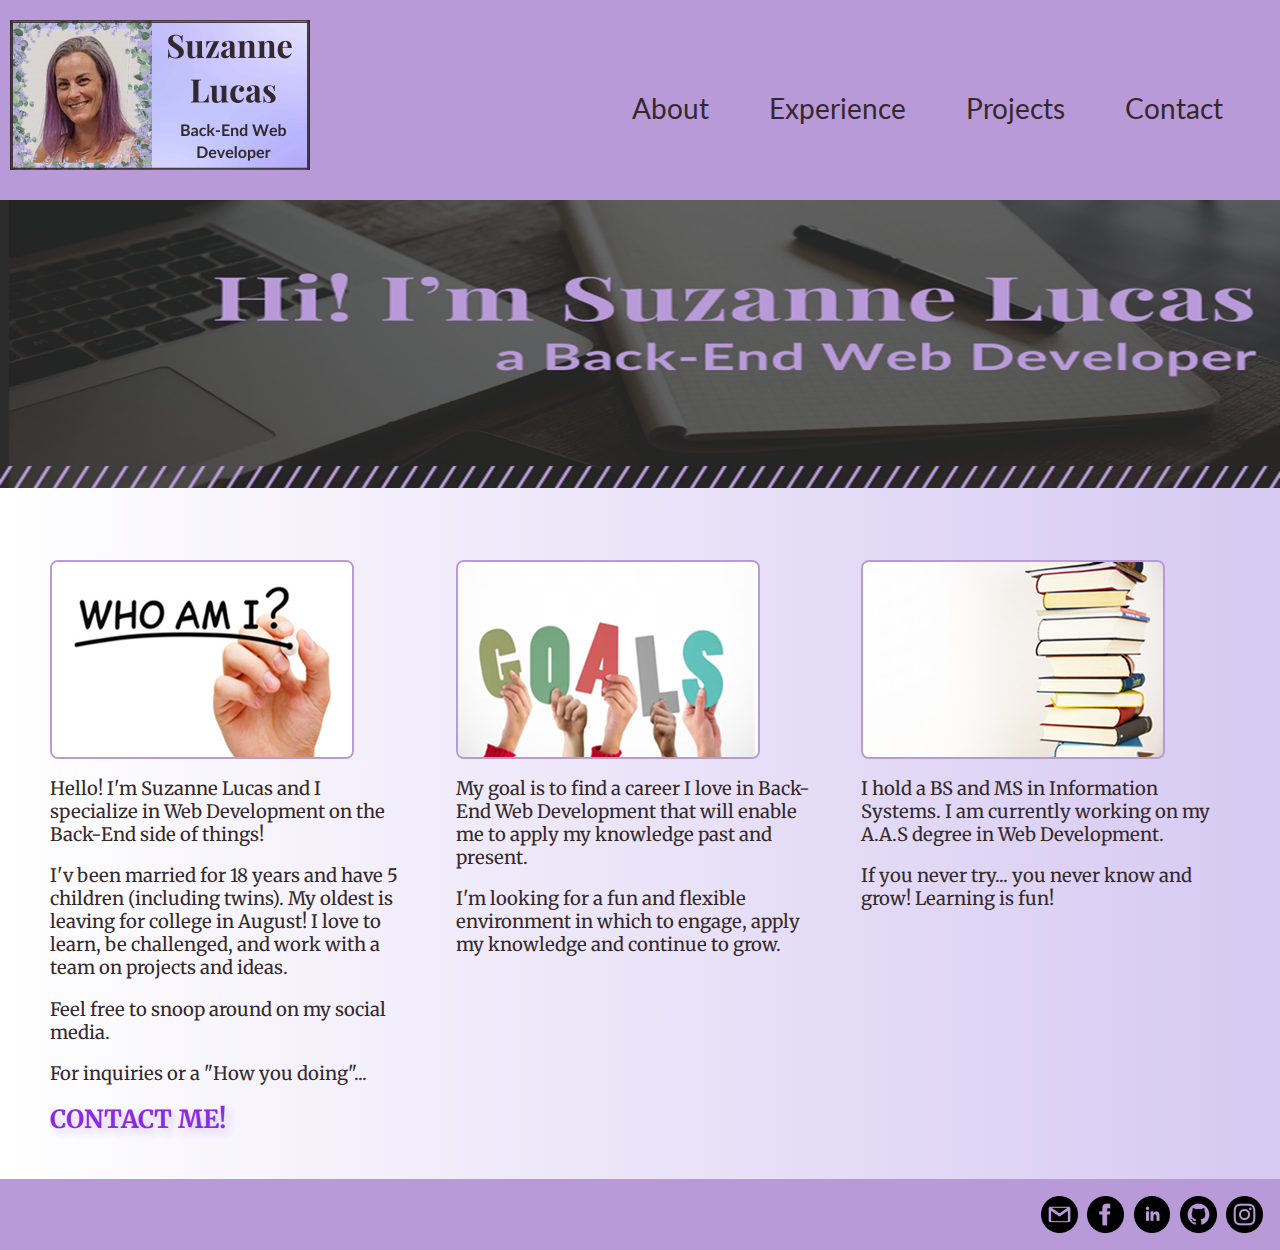
<file: index.html>
<!DOCTYPE html>
<!-- 
Student Name: Suzanne Lucas
File Name: index.html
Date: 4/25/2024
-->

<html lang="en">
<head>
    <link rel="stylesheet" href="css/styles.css">
    <title>Website Portfolio: About</title>
    <meta charset="utf-8">
    <meta name="viewport" content="width=device-width, initial-scale=1">
    <link rel="preconnect" href="https://fonts.googleapis.com">
    <link rel="preconnect" href="https://fonts.gstatic.com" crossorigin>
    <link href="https://fonts.googleapis.com/css2?family=Lato:ital,wght@0,100;0,300;0,400;0,700;0,900;1,100;1,300;1,400;1,700;1,900&family=Roboto:ital,wght@0,100;0,300;0,400;0,500;0,700;0,900;1,100;1,300;1,400;1,500;1,700;1,900&display=swap" rel="stylesheet">
    <link href="https://fonts.googleapis.com/css2?family=Lato:ital,wght@0,100;0,300;0,400;0,700;0,900;1,100;1,300;1,400;1,700;1,900&family=Merriweather:ital,wght@0,300;0,400;0,700;0,900;1,300;1,400;1,700;1,900&family=Playfair+Display:ital,wght@0,400..900;1,400..900&family=Roboto:ital,wght@0,100;0,300;0,400;0,500;0,700;0,900;1,100;1,300;1,400;1,500;1,700;1,900&display=swap" rel="stylesheet">
    <link rel="shortcut icon" href="images/favicon.ico">
    <link rel="icon" type="image/png" sizes="32x32" href="images/favicon-32.png">
    <link rel="apple-touch-icon" sizes="180x180" href="images/apple-touch-icon.png">
    <link rel="shortcut icon" sizes="192x192" href="images/android-chrome-192.png">
</head>

<body>

    <div id="container">

        <!-- Mobile Nav -->
        <nav class="mobile-nav">
            <div id="menu-links">
                <a href="index.html">About</a>
                <a href="experience.html">Experience</a>
                <a href="projects.html">Projects</a>
                <a href="contact.html">Contact</a>
            </div>
            <a class="menu-icon" onclick="hamburger()">
                <div>&#9776;</div>
            </a>
        </nav>

        <!-- Use the header area for the website name or logo -->
        <header id="ffc-logo">
            <a href="index.html"><img src="images/logo.png" alt="Suzanne Lucas Logo"></a>
        </header>

        <!-- Tablet, Desktop Nav -->
        <nav class="tablet-desktop">
            <ul>
                <li><a href="index.html">About</a></li>
                <li><a href="experience.html">Experience</a></li>
                <li><a href="projects.html">Projects</a></li>
                <li><a href="contact.html">Contact</a></li>
            </ul>
        </nav>

        <!-- Hero Image -->
        <div class="tablet-desktop">
            <img src="images/suzanne-lucas.png" alt="computer with logo name">
        </div>

        <!-- Use the main area to add the main content of the webpage -->
        <main id="gradient">
            <br>
            <br>
            <div id="about">
                <img src="images/who-am-i.png" alt="hand holding pen and writing Who am I?" class="round">
                <p>Hello! I'm Suzanne Lucas and I specialize in Web Development on the Back-End side of things!</p>
                <p>I'v been married for 18 years and have 5 children (including twins). My oldest is leaving for college in August!
                I love to learn, be challenged, and work with a team on projects and ideas.</p>
                <p>Feel free to snoop around on my social media.</p>
                <p>For inquiries or a "How you doing"...</p>
                <p><a href="contact.html" style="text-decoration: none;"><span class="action">CONTACT ME!</span></a></p>
            </div>

            <div id="goals">
                <img src="images/goals.png" alt="hands holding letters that spell Goals" class="round">
                <p>My goal is to find a career I love in Back-End Web Development that will enable me to apply my knowledge past and present.</p>
                <p>I'm looking for a fun and flexible environment in which to engage, apply my knowledge and continue to grow.</p>
            </div>

            <div id="education">
                <img src="images/education.png" alt="stack of books with a graduation cap on top" class="round">
                <p>I hold a BS and MS in Information Systems. I am currently working on my A.A.S degree in Web Development.</p>
                <p>If you never try... you never know and grow! Learning is fun!</p>
            </div>

        </main>

        <!-- Use the footer area to add webpage footer content, social media links, email -->
        <div class="social">
            <a href=https://www.instagram.com/lucastotes target="_blank"><img src="images/instagram-logo.png" alt="black and white instagram logo"></a>
            <a href=https://www.github.com/TlucasX5 target="_blank"><img src="images/github-logo.png" alt="black and white github logo"></a>
            <a href=https://www.linkedin.com/in/suzannelucas target="_blank"><img src="images/linkedin-logo.png" alt="black and white linkedin logo"></a>
            <a href=https://www.facebook.com/suzanne.terpstra.lucas target="_blank"><img src="images/facebook-logo.png" alt="black and white facebook logo"></a>
            <a href="mailto:suzlucas4716@gmail.com"><img src="images/gmail-logo.png" alt="black and white gmail logo"></a>
        </div>


    </div>

    <script src="scripts/script.js"></script>

</body>

</html>
</file>
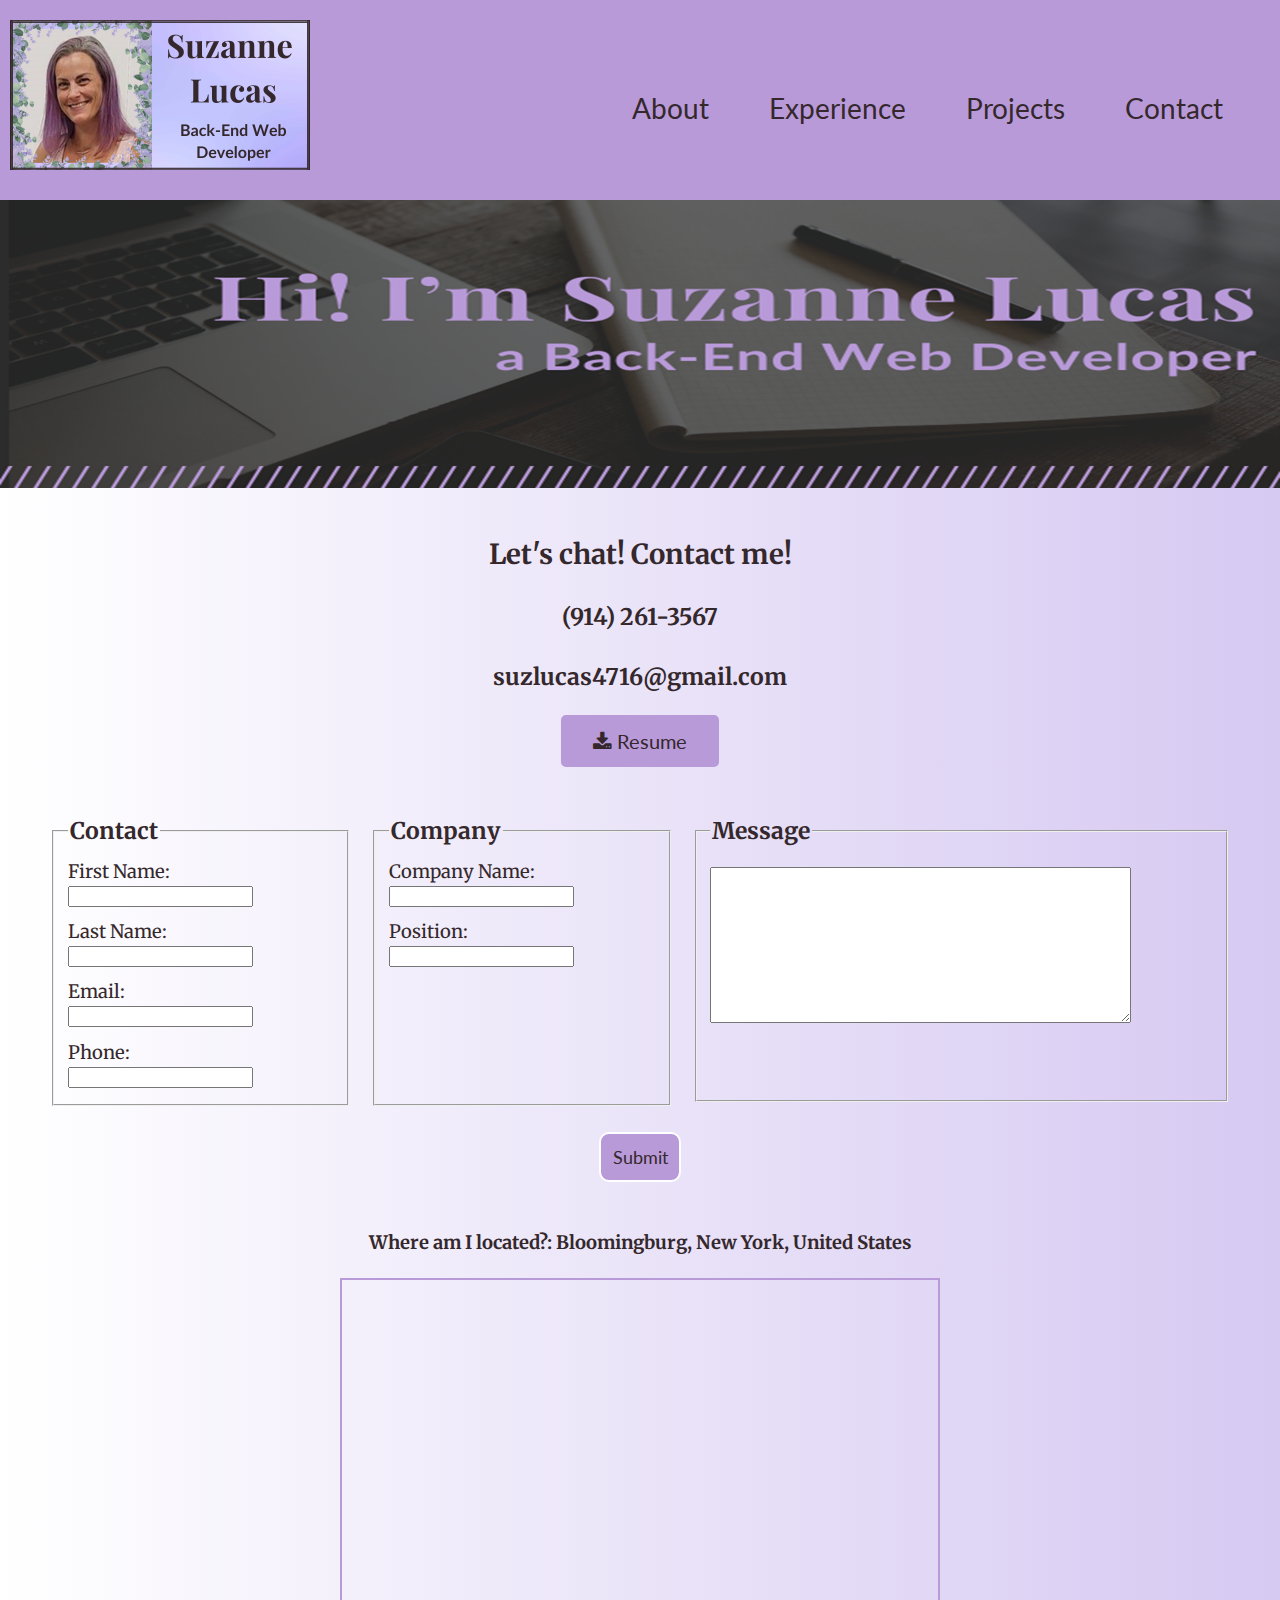
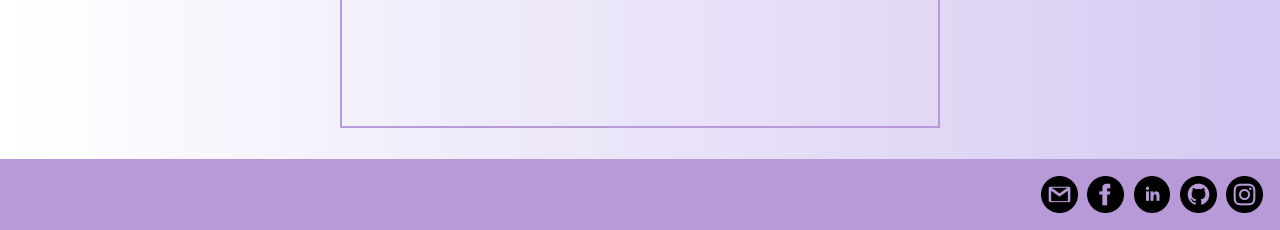
<file: contact.html>
<!DOCTYPE html>
<!-- 
Student Name: Suzanne Lucas
File Name: contact.html
Date: 4/25/2024
-->

<html lang="en">
<head>
    <link rel="stylesheet" href="css/styles.css">
    <link rel="stylesheet" href="https://cdnjs.cloudflare.com/ajax/libs/font-awesome/4.7.0/css/font-awesome.min.css">
    <title>Website Portfolio: Contact</title>
    <meta charset="utf-8">
    <meta name="viewport" content="width=device-width, initial-scale=1">
    <link rel="preconnect" href="https://fonts.googleapis.com">
    <link rel="preconnect" href="https://fonts.gstatic.com" crossorigin>
    <link href="https://fonts.googleapis.com/css2?family=Lato:ital,wght@0,100;0,300;0,400;0,700;0,900;1,100;1,300;1,400;1,700;1,900&family=Roboto:ital,wght@0,100;0,300;0,400;0,500;0,700;0,900;1,100;1,300;1,400;1,500;1,700;1,900&display=swap" rel="stylesheet">
    <link href="https://fonts.googleapis.com/css2?family=Lato:ital,wght@0,100;0,300;0,400;0,700;0,900;1,100;1,300;1,400;1,700;1,900&family=Merriweather:ital,wght@0,300;0,400;0,700;0,900;1,300;1,400;1,700;1,900&family=Playfair+Display:ital,wght@0,400..900;1,400..900&family=Roboto:ital,wght@0,100;0,300;0,400;0,500;0,700;0,900;1,100;1,300;1,400;1,500;1,700;1,900&display=swap" rel="stylesheet">
    <link rel="shortcut icon" href="images/favicon.ico">
    <link rel="icon" type="image/png" sizes="32x32" href="images/favicon-32.png">
    <link rel="apple-touch-icon" sizes="180x180" href="images/apple-touch-icon.png">
    <link rel="shortcut icon" sizes="192x192" href="images/android-chrome-192.png">
</head>

<body>

    <div id="container">

        <!-- Mobile Nav -->
        <nav class="mobile-nav">
            <div id="menu-links">
                <a href="index.html">About</a>
                <a href="experience.html">Experience</a>
                <a href="projects.html">Projects</a>
                <a href="contact.html">Contact</a>
            </div>
            <a class="menu-icon" onclick="hamburger()">
                <div>&#9776;</div>
            </a>
        </nav>    

        <!-- Use the header area for the website name or logo -->
        <header id="ffc-logo">
            <a href="index.html"><img src="images/logo.png" alt="Suzanne Lucas Logo"></a>
        </header>

        <!-- Tablet, Desktop Nav -->
        <nav class="tablet-desktop">
            <ul>
                <li><a href="index.html">About</a></li>
                <li><a href="experience.html">Experience</a></li>
                <li><a href="projects.html">Projects</a></li>
                <li><a href="contact.html">Contact</a></li>
            </ul>
        </nav>

        <!-- Hero Image -->
        <div class="tablet-desktop">
            <img src="images/suzanne-lucas.png" alt="computer with logo name">
        </div>

        <!-- Use the main area to add the main content of the webpage -->
        <main id="gradient">

            <div id="contact">
                <h2>Let's chat! Contact me!</h2>
                <h4 class="mobile tel-link"><a href="tel:9142613567">(914) 261-3567</a></h4>
                <h4 class="tablet-desktop tel-num">(914) 261-3567</h4>
                <h4><a href="mailto:suzlucas4716@gmail.com" class="contact-email-link">suzlucas4716@gmail.com</a></h4>
                <button class="btn"><i class="fa fa-download"></i> Resume</button>
            </div>
    
            <div id="form">
                <form class="form-grid" action="mailto:suzlucas4716@gmail.com" method="POST"> <!-- Start of form -->
                    <fieldset>
                        <legend>Contact</legend>

                        <label for="fname">First Name:</label>
                        <input type="text" id="fname" name="fname" required>

                        <label for="lname">Last Name:</label>
                        <input type="text" id="lname" name="lname" required>

                        <label for="email">Email:</label>
                        <input type="email" id="email" name="email" required>

                        <label for="phone">Phone:</label>
                        <input type="tel" id="phone" name="phone">
                    </fieldset>

                    <fieldset>
                        <legend>Company</legend>

                        <label for="cpname">Company Name:</label>
                        <input type="text" id="cpname" name="cpname">

                        <label for="position">Position:</label>
                        <input type="text" id="position" name="position">

                    </fieldset>
                    
                    <fieldset>
                        <legend>Message</legend>

                        <label for="message"></label>
                        <textarea id="message" name="message" rows="10" cols="50"></textarea>

                    </fieldset>

                    <input type="submit" id="submit" value="Submit" class="btn">

                </form>
            </div>
            <div id="location">
            <h4>Where am I located?: Bloomingburg, New York, United States</h4>
            <iframe src="https://www.google.com/maps/embed?pb=!1m18!1m12!1m3!1d67556.14312087641!2d-74.50730101764903!3d41.556518544490004!2m3!1f0!2f0!3f0!3m2!1i1024!2i768!4f13.1!3m3!1m2!1s0x89dccdcfd8e40275%3A0x404a4e620ea54dfa!2sBloomingburg%2C%20NY%2012721!5e0!3m2!1sen!2sus!4v1714082792299!5m2!1sen!2sus"
            width="600" height="450" class="map" allowfullscreen="" loading="lazy" referrerpolicy="no-referrer-when-downgrade"></iframe>
        </div>

        </main>

        <!-- Use the footer area to add webpage footer content, social media links, email -->
        <div class="social">
            <a href=https://www.instagram.com/lucastotes target="_blank"><img src="images/instagram-logo.png" alt="black and white instagram logo"></a>
            <a href=https://www.github.com/TlucasX5 target="_blank"><img src="images/github-logo.png" alt="black and white github logo"></a>
            <a href=https://www.linkedin.com/in/suzannelucas target="_blank"><img src="images/linkedin-logo.png" alt="black and white linkedin logo"></a>
            <a href=https://www.facebook.com/suzanne.terpstra.lucas target="_blank"><img src="images/facebook-logo.png" alt="black and white facebook logo"></a>
            <a href="mailto:suzlucas4716@gmail.com"><img src="images/gmail-logo.png" alt="black and white gmail logo"></a>
        </div>

    </div>

    <script src="scripts/script.js"></script>

</body>

</html>
</file>
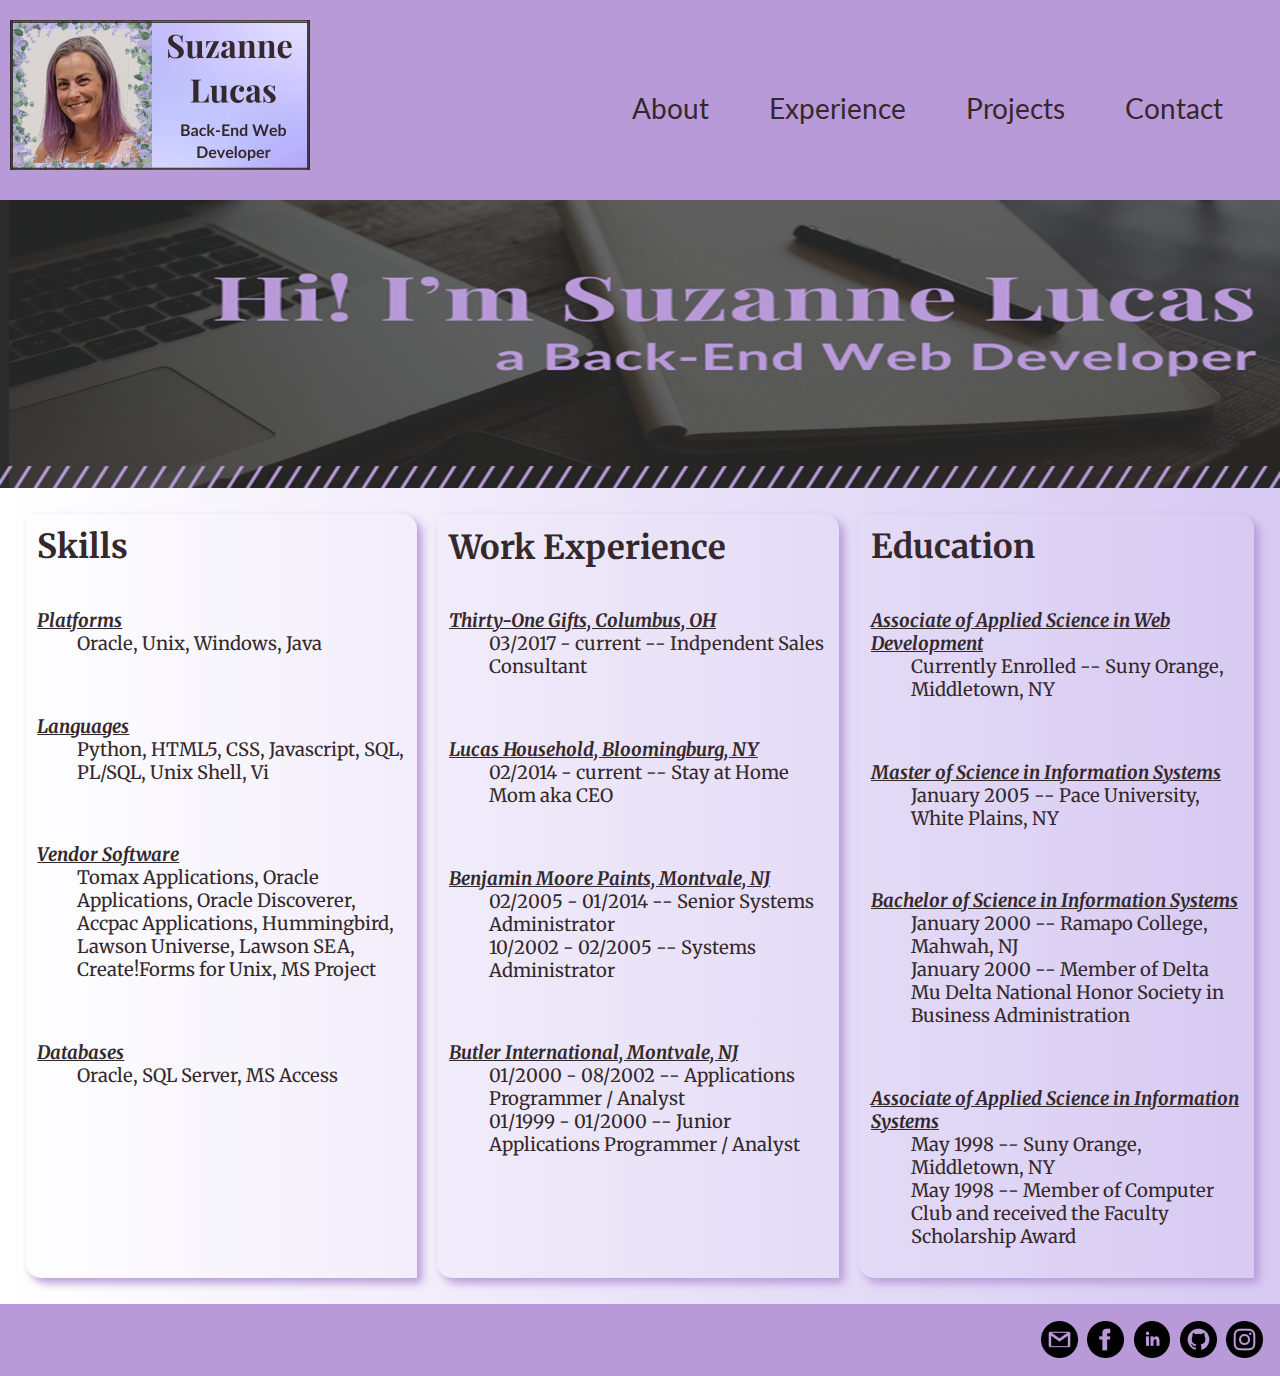
<file: experience.html>
<!DOCTYPE html>
<!-- 
Student Name: Suzanne Lucas
File Name: experience.html
Date: 4/25/2024
-->

<html lang="en">
<head>
    <link rel="stylesheet" href="css/styles.css">
    <title>Website Portfolio: Experience</title>
    <meta charset="utf-8">
    <meta name="viewport" content="width=device-width, initial-scale=1">
    <link rel="preconnect" href="https://fonts.googleapis.com">
    <link rel="preconnect" href="https://fonts.gstatic.com" crossorigin>
    <link href="https://fonts.googleapis.com/css2?family=Lato:ital,wght@0,100;0,300;0,400;0,700;0,900;1,100;1,300;1,400;1,700;1,900&family=Roboto:ital,wght@0,100;0,300;0,400;0,500;0,700;0,900;1,100;1,300;1,400;1,500;1,700;1,900&display=swap" rel="stylesheet">
    <link href="https://fonts.googleapis.com/css2?family=Lato:ital,wght@0,100;0,300;0,400;0,700;0,900;1,100;1,300;1,400;1,700;1,900&family=Merriweather:ital,wght@0,300;0,400;0,700;0,900;1,300;1,400;1,700;1,900&family=Playfair+Display:ital,wght@0,400..900;1,400..900&family=Roboto:ital,wght@0,100;0,300;0,400;0,500;0,700;0,900;1,100;1,300;1,400;1,500;1,700;1,900&display=swap" rel="stylesheet">
    <link rel="shortcut icon" href="images/favicon.ico">
    <link rel="icon" type="image/png" sizes="32x32" href="images/favicon-32.png">
    <link rel="apple-touch-icon" sizes="180x180" href="images/apple-touch-icon.png">
    <link rel="shortcut icon" sizes="192x192" href="images/android-chrome-192.png">
</head>

<body>

    <div id="container">

        <!-- Mobile Nav -->
        <nav class="mobile-nav">
            <div id="menu-links">
                <a href="index.html">About</a>
                <a href="experience.html">Experience</a>
                <a href="projects.html">Projects</a>
                <a href="contact.html">Contact</a>
            </div>
            <a class="menu-icon" onclick="hamburger()">
                <div>&#9776;</div>
            </a>
        </nav>        
           
        <!-- Use the header area for the website name or logo -->
        <header>
            <a href="index.html"><img src="images/logo.png" alt="Suzanne Lucas Logo"></a>
        </header>

        <!-- Tablet, Desktop Nav -->
        <nav class="tablet-desktop">
            <ul>
                <li><a href="index.html">About</a></li>
                <li><a href="experience.html">Experience</a></li>
                <li><a href="projects.html">Projects</a></li>
                <li><a href="contact.html">Contact</a></li>
            </ul>
        </nav>

        <!-- Hero Image -->
        <div class="tablet-desktop">
            <img src="images/suzanne-lucas.png" alt="computer with logo name">
        </div>
        

        <!-- Use the main area to add the main content of the webpage -->
        <main class="grid" id="gradient">
            <div id="skills">

                <h1>Skills</h1>
                <br>
                <dl>
                    <dt>Platforms</dt>
                    <dd>Oracle, Unix, Windows, Java</dd>
                </dl>
                <br>
                <dl>
                    <dt>Languages</dt>
                    <dd>Python, HTML5, CSS, Javascript, SQL, PL/SQL, Unix Shell, Vi</dd>
                </dl>
                <br>
                <dl>
                    <dt>Vendor Software</dt>
                    <dd>Tomax Applications, Oracle Applications, Oracle Discoverer, Accpac Applications, 
                        Hummingbird, Lawson Universe, Lawson SEA, Create!Forms for Unix, MS Project</dd>
                </dl>
                <br>
                <dl>
                    <dt>Databases</dt>
                    <dd>Oracle, SQL Server, MS Access</dd>
                </dl>
            
            </div>
            
            <div id="work">
                <h1>Work Experience</h1>
                <br>
                <dl>
                    <dt>Thirty-One Gifts, Columbus, OH</dt>
                        <dd>03/2017 - current -- Indpendent Sales Consultant</dd>
                </dl>
                <br>
                <dl>
                    <dt>Lucas Household, Bloomingburg, NY</dt>
                        <dd>02/2014 - current -- Stay at Home Mom aka CEO</dd>
                </dl>  
                <br>
                <dl>
                    <dt>Benjamin Moore Paints, Montvale, NJ</dt>
                        <dd>02/2005 - 01/2014 -- Senior Systems Administrator</dd>
                        <dd>10/2002 - 02/2005 -- Systems Administrator</dd>
                </dl>
                <br>
                <dl>
                    <dt>Butler International, Montvale, NJ</dt>
                        <dd>01/2000 - 08/2002 -- Applications Programmer / Analyst</dd>
                        <dd>01/1999 - 01/2000 -- Junior Applications Programmer / Analyst</dd>
                </dl>
                
            </div>

            <div id="degree">
                <h1>Education</h1>
                <br>
                <dl>
                    <dt>Associate of Applied Science in Web Development</dt>
                        <dd>Currently Enrolled -- Suny Orange, Middletown, NY</dd>
                </dl>
                <br>
                <dl>
                    <dt>Master of Science in Information Systems </dt>
                    <dd>January 2005 -- Pace University, White Plains, NY</dd>
                </dl>
                <br>
                <dl>
                    <dt>Bachelor of Science in Information Systems</dt>
                        <dd>January 2000 -- Ramapo College, Mahwah, NJ</dd>
                        <dd>January 2000 -- Member of Delta Mu Delta National Honor Society in Business Administration</dd>
                </dl>
                <br>
                <dl>
                    <dt>Associate of Applied Science in Information Systems</dt>
                        <dd>May 1998 -- Suny Orange, Middletown, NY</dd>
                        <dd>May 1998 -- Member of Computer Club and received the Faculty Scholarship Award</dd>
                </dl>
                
            </div>
        </main>

        <!-- Use the footer area to add webpage footer content, social media links, email -->
        <div class="social">
            <a href=https://www.instagram.com/lucastotes target="_blank"><img src="images/instagram-logo.png" alt="black and white instagram logo"></a>
            <a href=https://www.github.com/TlucasX5 target="_blank"><img src="images/github-logo.png" alt="black and white github logo"></a>
            <a href=https://www.linkedin.com/in/suzannelucas target="_blank"><img src="images/linkedin-logo.png" alt="black and white linkedin logo"></a>
            <a href=https://www.facebook.com/suzanne.terpstra.lucas target="_blank"><img src="images/facebook-logo.png" alt="black and white facebook logo"></a>
            <a href="mailto:suzlucas4716@gmail.com"><img src="images/gmail-logo.png" alt="black and white gmail logo"></a>
        </div>


    </div>

    <script src="scripts/script.js"></script>

</body>

</html>
</file>
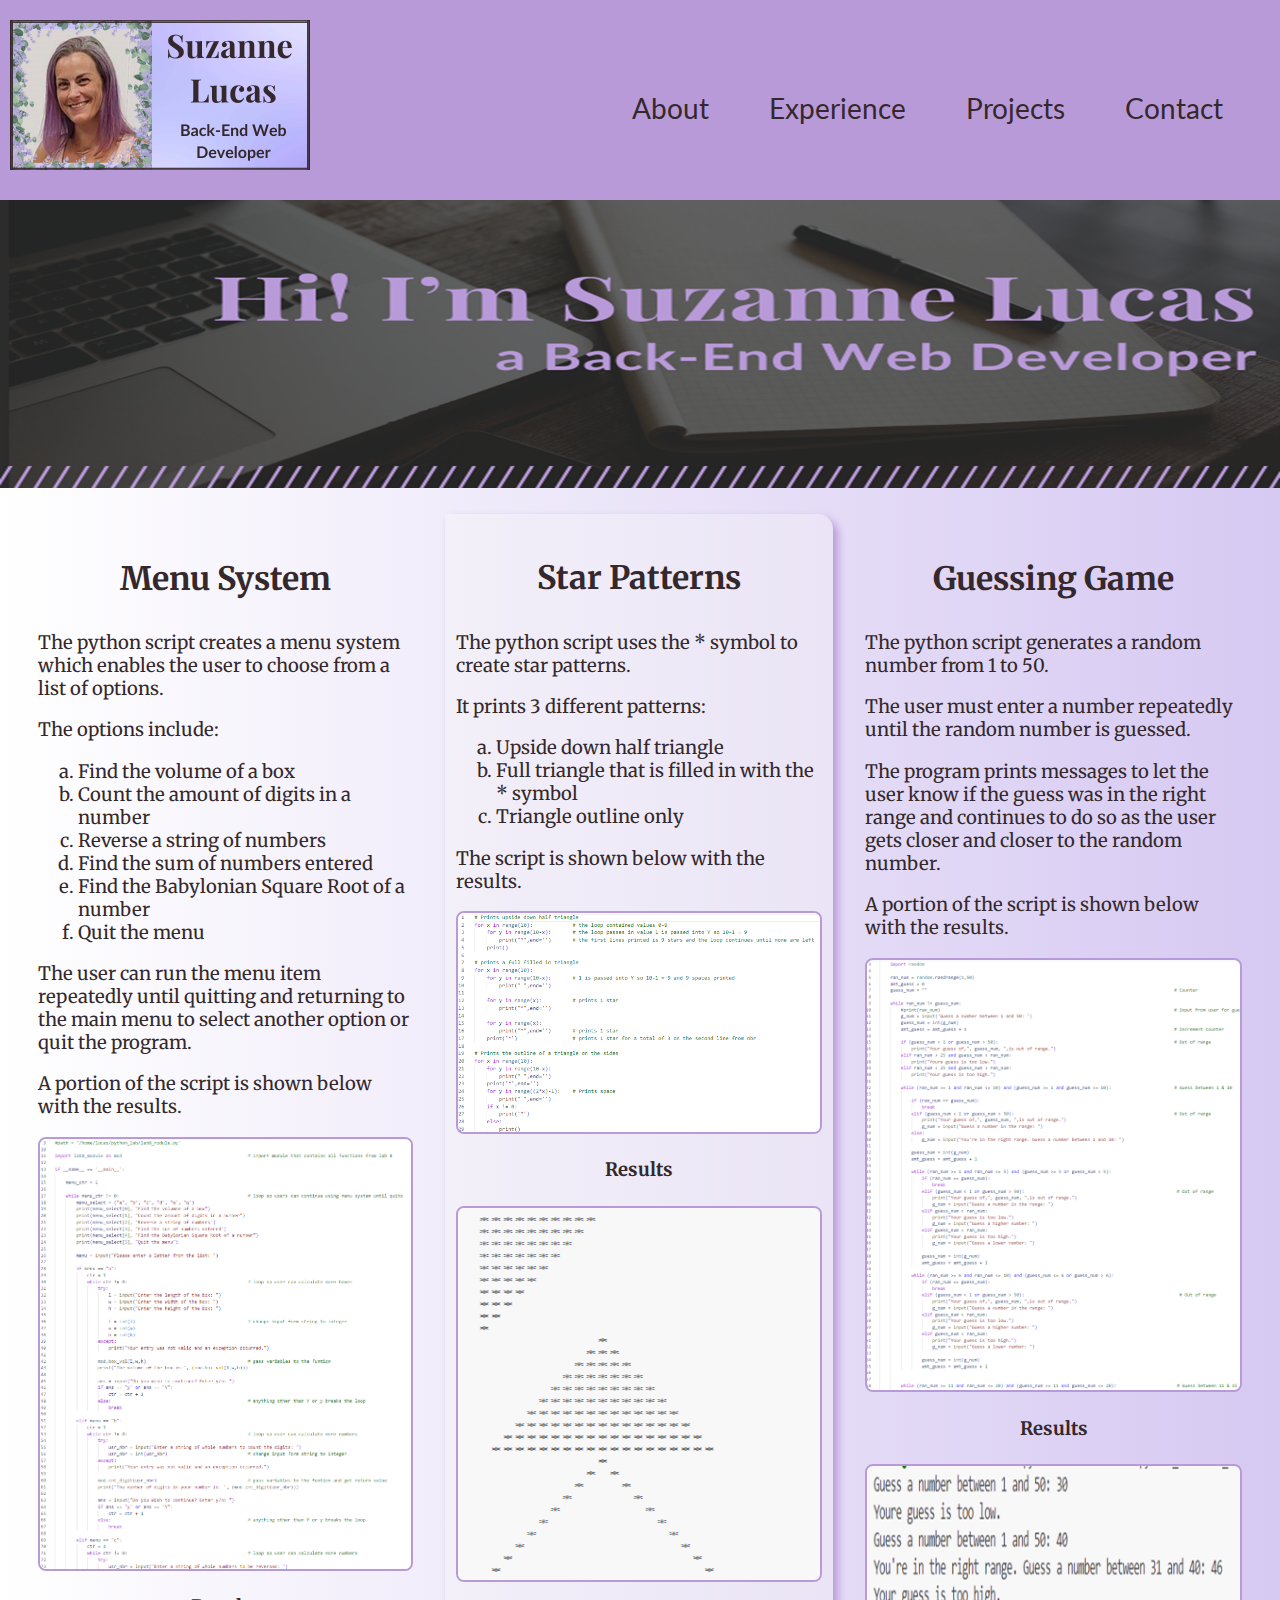
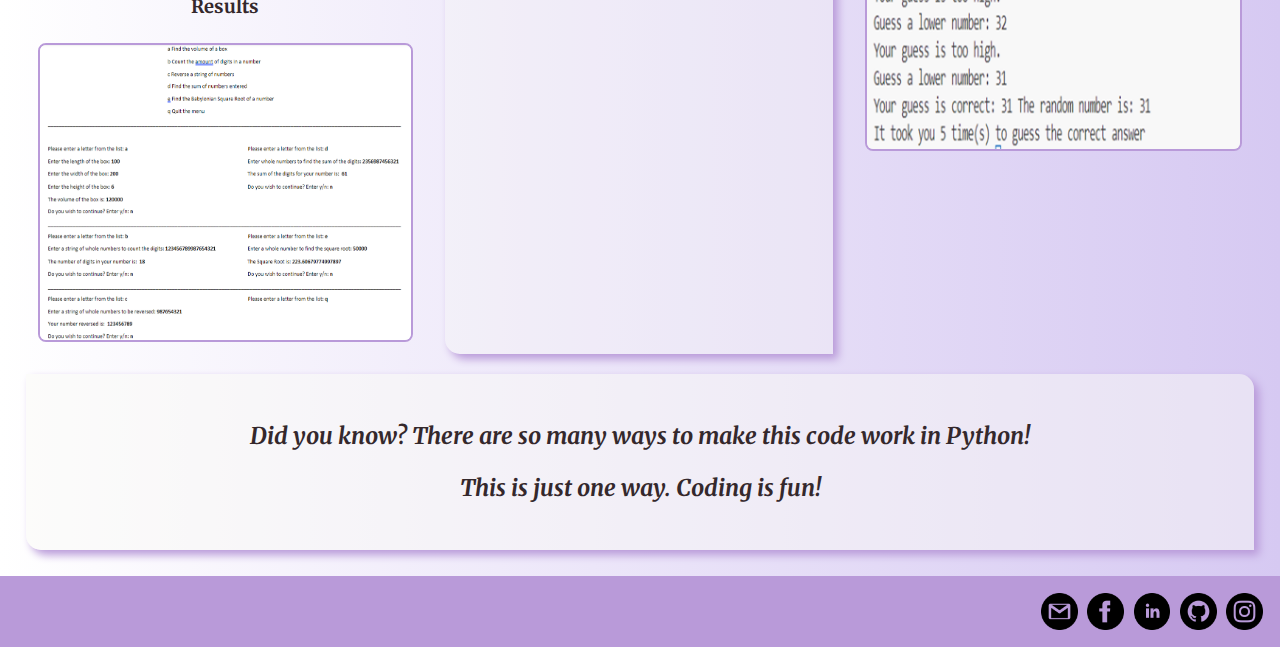
<file: projects.html>
<!DOCTYPE html>
<!-- 
Student Name: Suzanne Lucas
File Name: projects.html
Date: 4/25/2024
-->

<html lang="en">
<head>
    <link rel="stylesheet" href="css/styles.css">
    <title>Website Portfolio: Projects</title>
    <meta charset="utf-8">
    <meta name="viewport" content="width=device-width, initial-scale=1">
    <link rel="preconnect" href="https://fonts.googleapis.com">
    <link rel="preconnect" href="https://fonts.gstatic.com" crossorigin>
    <link href="https://fonts.googleapis.com/css2?family=Lato:ital,wght@0,100;0,300;0,400;0,700;0,900;1,100;1,300;1,400;1,700;1,900&family=Roboto:ital,wght@0,100;0,300;0,400;0,500;0,700;0,900;1,100;1,300;1,400;1,500;1,700;1,900&display=swap" rel="stylesheet">
    <link href="https://fonts.googleapis.com/css2?family=Lato:ital,wght@0,100;0,300;0,400;0,700;0,900;1,100;1,300;1,400;1,700;1,900&family=Merriweather:ital,wght@0,300;0,400;0,700;0,900;1,300;1,400;1,700;1,900&family=Playfair+Display:ital,wght@0,400..900;1,400..900&family=Roboto:ital,wght@0,100;0,300;0,400;0,500;0,700;0,900;1,100;1,300;1,400;1,500;1,700;1,900&display=swap" rel="stylesheet">
    <link rel="shortcut icon" href="images/favicon.ico">
    <link rel="icon" type="image/png" sizes="32x32" href="images/favicon-32.png">
    <link rel="apple-touch-icon" sizes="180x180" href="images/apple-touch-icon.png">
    <link rel="shortcut icon" sizes="192x192" href="images/android-chrome-192.png">
</head>

<body>

    <div id="container">

        <!-- Mobile Nav -->
        <nav class="mobile-nav">
            <div id="menu-links">
                <a href="index.html">About</a>
                <a href="experience.html">Experience</a>
                <a href="projects.html">Projects</a>
                <a href="contact.html">Contact</a>
            </div>
            <a class="menu-icon" onclick="hamburger()">
                <div>&#9776;</div>
            </a>
        </nav>

        <!-- Use the header area for the website name or logo -->
        <header id="ffc-logo">
            <a href="index.html"><img src="images/logo.png" alt="Suzanne Lucas Logo"></a>
        </header>

        <!-- Tablet, Desktop Nav -->
        <nav class="tablet-desktop">
            <ul>
                <li><a href="index.html">About</a></li>
                <li><a href="experience.html">Experience</a></li>
                <li><a href="projects.html">Projects</a></li>
                <li><a href="contact.html">Contact</a></li>
            </ul>
        </nav>

        <!-- Hero Image -->
        <div class="tablet-desktop">
            <img src="images/suzanne-lucas.png" alt="computer with logo name">
        </div>
        

        <!-- Use the main area to add the main content of the webpage -->
        <main class="grid" id="gradient">
                
                <article>
                    <h3>Menu System</h3>
                    <p>The python script creates a menu system which enables the user to choose from a list of options.</p>
                    <p>The options include:</p>
                    <ol type="a">
                        <li>Find the volume of a box</li>
                        <li>Count the amount of digits in a number</li>
                        <li>Reverse a string of numbers</li>
                        <li>Find the sum of numbers entered</li>
                        <li>Find the Babylonian Square Root of a number</li>
                        <li>Quit the menu</li>
                    </ol>
                    <p>The user can run the menu item repeatedly until quitting and returning to the main menu to select another option or quit the program.</p>
                    <p>A portion of the script is shown below with the results.</p>
                    <img src="images/menu-system-code.png" alt="code showing menu system" class="round">
                    <h4>Results</h4>
                    <img src="images/menu-system-result.png" alt="results showing menu selections" class="round">

                </article>

                <article>
                    <h3>Star Patterns</h3>
                    <p>The python script uses the * symbol to create star patterns.</p>
                    <p>It prints 3 different patterns:</p>
                    <ol type="a">
                        <li>Upside down half triangle</li>
                        <li>Full triangle that is filled in with the * symbol</li>
                        <li>Triangle outline only</li>
                    </ol>
                    <p>The script is shown below with the results.</p>
                    <img src="images/star-patterns-code.png" alt="python code showing ways to create patterns using the *" class="round">
                    <h4>Results</h4>
                    <img src="images/star-pattern-result.png" alt="results showing star patterns in triangles" class="round">
                </article>

                <article>
                    <h3>Guessing Game</h3>
                    <p>The python script generates a random number from 1 to 50.</p>
                    <p>The user must enter a number repeatedly until the random number is guessed.</p>
                    <p>The program prints messages to let the user know if the guess was in the right range and continues to do so as the user 
                    gets closer and closer to the random number.</p>
                    <p>A portion of the script is shown below with the results.</p>
                    <img src="images/guessing-game-code.png" alt="python code showing guessing game" class="round">
                    <h4>Results</h4>
                    <img src="images/guessing-game-result.png" alt="results showing guessing game number and guesses" class="round">
                </article>

                <aside class="tablet-desktop grid-item">
                    <p>Did you know? There are so many ways to make this code work in Python!</p>
                    <p>This is just one way. Coding is fun!</p>
                </aside>

        </main>

        <!-- Use the footer area to add webpage footer content, social media links, email -->
        <div class="social">
            <a href=https://www.instagram.com/lucastotes target="_blank"><img src="images/instagram-logo.png" alt="black and white instagram logo"></a>
            <a href=https://www.github.com/TlucasX5 target="_blank"><img src="images/github-logo.png" alt="black and white github logo"></a>
            <a href=https://www.linkedin.com/in/suzannelucas target="_blank"><img src="images/linkedin-logo.png" alt="black and white linkedin logo"></a>
            <a href=https://www.facebook.com/suzanne.terpstra.lucas target="_blank"><img src="images/facebook-logo.png" alt="black and white facebook logo"></a>
            <a href="mailto:suzlucas4716@gmail.com"><img src="images/gmail-logo.png" alt="black and white gmail logo"></a>
        </div>


    </div>

    <script src="scripts/script.js"></script>

</body>

</html>
</file>
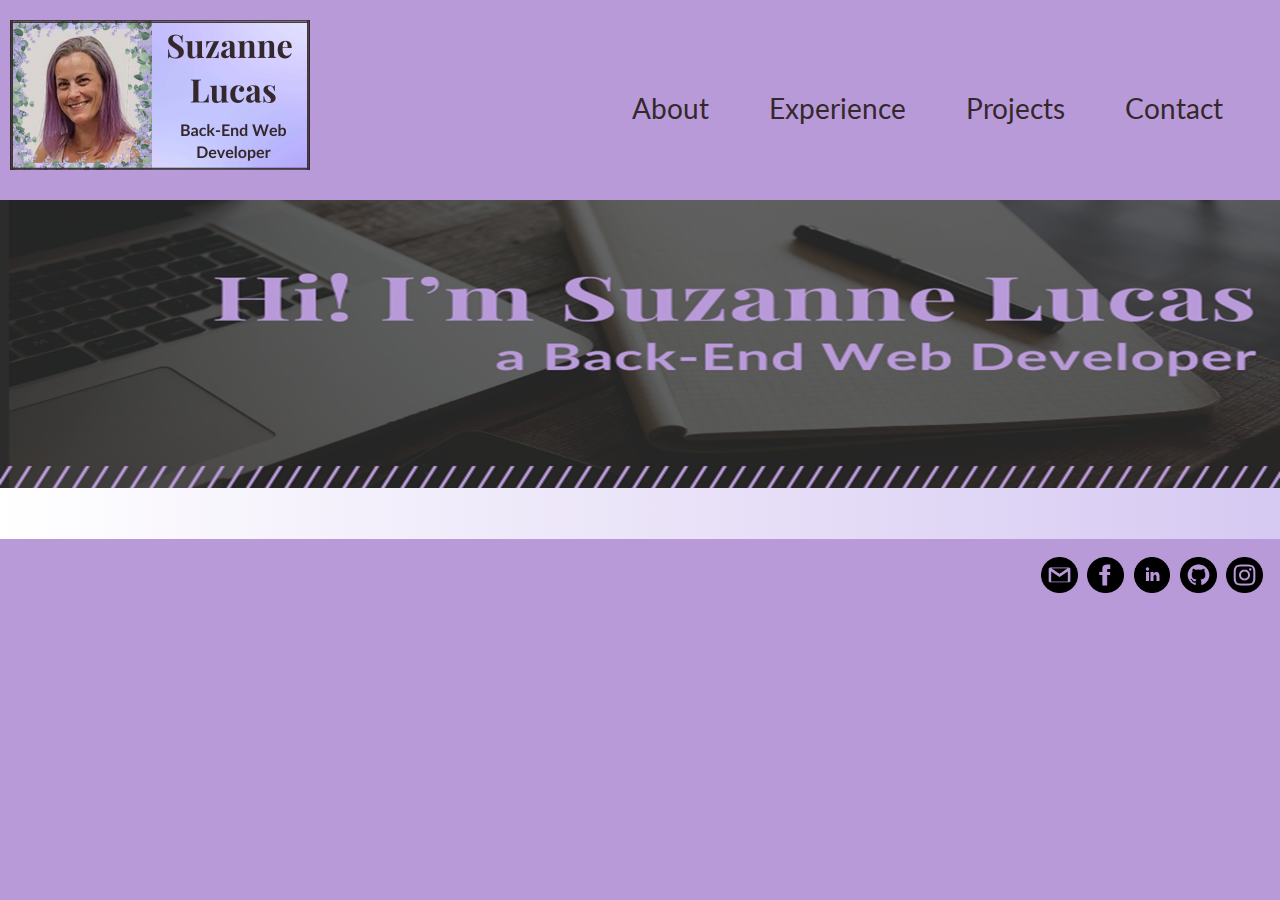
<file: template.html>
<!DOCTYPE html>
<!-- 
Student Name: Suzanne Lucas
File Name: template.html
Date: 4/25/2024
-->

<html lang="en">
<head>
    <link rel="stylesheet" href="css/styles.css">
    <title>Website Portfolio: Template</title>
    <meta charset="utf-8">
    <meta name="viewport" content="width=device-width, initial-scale=1">
    <link rel="preconnect" href="https://fonts.googleapis.com">
    <link rel="preconnect" href="https://fonts.gstatic.com" crossorigin>
    <link href="https://fonts.googleapis.com/css2?family=Lato:ital,wght@0,100;0,300;0,400;0,700;0,900;1,100;1,300;1,400;1,700;1,900&family=Roboto:ital,wght@0,100;0,300;0,400;0,500;0,700;0,900;1,100;1,300;1,400;1,500;1,700;1,900&display=swap" rel="stylesheet">
    <link href="https://fonts.googleapis.com/css2?family=Lato:ital,wght@0,100;0,300;0,400;0,700;0,900;1,100;1,300;1,400;1,700;1,900&family=Merriweather:ital,wght@0,300;0,400;0,700;0,900;1,300;1,400;1,700;1,900&family=Playfair+Display:ital,wght@0,400..900;1,400..900&family=Roboto:ital,wght@0,100;0,300;0,400;0,500;0,700;0,900;1,100;1,300;1,400;1,500;1,700;1,900&display=swap" rel="stylesheet">
    <link rel="shortcut icon" href="images/favicon.ico">
    <link rel="icon" type="image/png" sizes="32x32" href="images/favicon-32.png">
    <link rel="apple-touch-icon" sizes="180x180" href="images/apple-touch-icon.png">
    <link rel="shortcut icon" sizes="192x192" href="images/android-chrome-192.png">
</head>

<body>

    <div id="container">

    <!-- Mobile Nav -->
        <nav class="mobile-nav">
            <div id="menu-links">
                <a href="index.html">About</a>
                <a href="experience.html">Experience</a>
                <a href="projects.html">Projects</a>
                <a href="contact.html">Contact</a>
            </div>
            <a class="menu-icon" onclick="hamburger()">
                <div>&#9776;</div>
            </a>
        </nav>

        <!-- Use the header area for the website name or logo -->
        <header>
            <a href="index.html"><img src="images/logo.png" alt="Suzanne Lucas Logo"></a>
        </header>

        <!-- Tablet, Desktop Nav -->
        <nav class="tablet-desktop">
            <ul>
                <li><a href="index.html">About</a></li>
                <li><a href="experience.html">Experience</a></li>
                <li><a href="projects.html">Projects</a></li>
                <li><a href="contact.html">Contact</a></li>
            </ul>
        </nav>

        <!-- Hero Image -->
        <div class="tablet-desktop">
            <img src="images/suzanne-lucas.png" alt="computer with logo name">
        </div>
        
        <!-- Use the main area to add the main content of the webpage -->
        <main id="gradient">
            <div>

            </div>
        </main>

        <!-- Use the footer area to add webpage footer content, social media links, email -->
        <footer>
            <div class="social">
                <a href=https://www.instagram.com/lucastotes target="_blank"><img src="images/instagram-logo.png" alt="black and white instagram logo"></a>
                <a href=https://www.github.com/TlucasX5 target="_blank"><img src="images/github-logo.png" alt="black and white github logo"></a>
                <a href=https://www.linkedin.com/in/suzannelucas target="_blank"><img src="images/linkedin-logo.png" alt="black and white linkedin logo"></a>
                <a href=https://www.facebook.com/suzanne.terpstra.lucas target="_blank"><img src="images/facebook-logo.png" alt="black and white facebook logo"></a>
                <a href="mailto:suzlucas4716@gmail.com"><img src="images/gmail-logo.png" alt="black and white gmail logo"></a>
            </div>
    
        </footer>

    </div>

    <script src="scripts/script.js"></script>

</body>

</html>
</file>
<file: css/styles.css>
/*
Student Name: Suzanne Lucas
File Name: styles.css
Date: 4/25/2024
*/


/* CSS Reset */
body, header, nav, main, footer, h1, div, img, ul, section, article, aside {
    margin: 0;
    padding: 0;
    border: 0;
}


/* Style rules for for body and images */
body {
    background-color: #b99ad9;
}

img {
    max-width: 100%;
    display: block;
}

/* Style rule for the box sizing applies to all elements */
* {
    box-sizing: border-box;
}


/* Style rules for mobile viewport */


/* Style rules for header */
header {
    top: 0;
    height: 200px;
    background-color: #b99ad9;
    padding-top: 1.60%;
}

header img {
    margin: 0 auto;
}


/* Style rules for hamburger menu */
.mobile-nav a {
    color: #34282C;
    font-family: "Lato", sans-serif;
    text-align: center;
    font-size: 2em;
    text-decoration: none;
    padding: 3%;
    display: block;
}

.mobile-nav a.menu-icon {
    display: block;
    position: absolute;
    right: 0;
    top: 0;
}

/* Show mobile class, hide tablet-desktop class ands menu-links id */
.mobile {
    display: block;
}

.tablet-desktop, #menu-links {
    display: none;
}


/* Style rules for main content */
main {
    background-color: #fff;
    padding: 2%;
    font-size: 1.15em;
    font-family: "Merriweather", serif;
    color: #34282C;
    overflow: auto;
}

#gradient {
    background: linear-gradient(to left, #d6c9f2, #fff);
}

.mobile h3 {
    text-shadow: 5px 5px 8px #d6c9f2;
}

article {
    padding: 3%;
}

article h3, h4 {
    text-align: center;
}

article img {
    margin: 0 auto;
}

article:nth-of-type(2) {
    background-color: rgba(250, 249, 246, 0.3);
    box-shadow: 5px 5px 8px #b99ad9;
    text-shadow: #d6c9f2;
    border-radius: 0 15px;
}

.tel-link {
    background-color: #d6c9f2;
    padding: 2%;
    margin: 0 auto;
    width: 80%;
    text-align: center;
    border-radius: 5px;
}

.tel-link a {
    color: #34282C;
    text-decoration: none;
    font-size: 1.5em;
    display: block;
}


.action {
    font-size: 1.35em;
    color:#8a2be2;
    font-weight: bold;
    text-shadow: 5px 5px 8px #d6c9f2;
}

#about, #goals, #education {
    margin: 0 2%;
}


.round {
    border-radius: 8px;
    border: 2px solid #b99ad9;
}

#contact {
    text-align: center;
}

#location {
    text-align: center;
}

#contact .contact-email-link {
    color: #34282C;;
    text-decoration: none;
    font-size: 1.5em;
}

.map {
    border: 2px solid #b99ad9;
    width: 95%;
    height: 50%;
    text-align: center;
}

#form {
    margin-top: 2%;
    padding: 2%;
}

#form h2 {
    text-align: center;
}

.btn { 
    background-color: #d6c9f2;
    color:#34282C;
    font-family: "Lato", sans-serif;
    padding: 2%;
    cursor: pointer;
    font-size: 1.5em;
    border-radius: 5px;
    border-color: #d6c9f2;
}

#skills, #work, #degree {
    color: #34282C;
    padding: 3%;
    box-shadow: 5px 5px 8px #b99ad9;
    text-shadow: #d6c9f2;
    border-radius: 0 15px;
    margin: 0 auto;
}

.grid #skills dt, .grid #work dt, .grid #degree dt {
    font-weight: bold;
    font-style: italic;
    text-decoration: underline;
}

/* Style rules for form elements */
fieldset, input, select, textarea {
    margin-bottom: 2%;
}

fieldset legend {
    font-weight: bold;
    font-size: 1.25em;
}

label { 
    display: block;
	padding-top: 3%;
}

#submit {
    margin: 0 auto;
    display: block;
    padding: 1%;
    background-color: #b99ad9;
    border-color: #fff;
    font-size: 1em;
    border-radius: 10px;
}


/* Style rules for footer content */


.social {
    float: right;
    width: 20%;
    padding: 1%;
}

.social img {
    float: right;
    width: 20%;
    padding: 2%;
}

/* Media Query for Tablet Viewport */
@media screen and (min-width: 630px), print {
 
    /* Tablet Viewport: Show tablet-desktop class, hide mobile class */
    .tablet-desktop {
        display: block;
    }

    .mobile, .mobile-nav {
        display: none;
    }

    /* Tablet Viewport: Style rule for header */
    header {
        position: static;
        padding-bottom: 2%;
    }

    /* Tablet Viewport: Style rules for nav area */
    nav {
        padding: 1%;
        margin-bottom: 1%;
    }
    
    nav ul {
        list-style-type: none;      /*removes bullet*/
        text-align: center;
    }    

    nav li {
        font-size: 1.75em;
        font-family: "Lato", sans-serif;
        display: inline-block;
        border-right: 1px solid #b99ad9;
    }

    nav li:last-child {
        border-right: none;
    }

    nav li a {
        padding: 0.1em 0.75em;
        display: block;
        color: #34282C;
        text-decoration: none;
    }

    /* Tablet Viewport: Style rules for main content area */
    main ul {
        margin: 0 0 4% 10%;
    }

    .grid {
        display: grid;
        grid-template-columns: auto auto auto;
        grid-gap: 20px;
    }

    #gradient {
        background: linear-gradient(to left, #d6c9f2, #fff);
    }

    aside {
        text-align: center;
        font-size: 1.25em;
        font-style: italic;
        font-weight: bold;
        padding: 2%;
        background-color: rgba(250, 249, 246, 0.5);
        box-shadow: 5px 5px 8px #b99ad9;
        text-shadow: #d6c9f2;
        border-radius: 0 15px;
    }

    .grid-item {
        grid-column: 1 / span 3;
    }

    .btn {
        grid-column: 1 / span 3;
        background-color: #b99ad9;
        color:#34282C;
        font-family: "Lato", sans-serif;
        border: none;
        padding: 12px 30px;
        cursor: pointer;
        font-size: 20px;
        border-radius: 5px;
        border: 2px solid #b99ad9;
    }

    /* Tablet Viewport: Style rule for  form element */
    form {
        width: 70%;
        margin: 0 auto;
    }

    /* Tablet Viewport: Style rules for phone */
    .tel-num {
        font-size: 1.25em;
    }

    #contact .contact-email-link {
        font-size: 1.25em;
    }

    .map {
        width: 600px;
        height: 450px;
    }

}

/* Media Query for Desktop Viewport */
@media screen and (min-width: 1015px), print {

    /* Desktop Viewport: Style rule for header */
    header {
        width: 25%;
        float: left;
        padding-bottom: 0%;         
    }

    /* Desktop Viewport: Style rules for nav area */
    nav {
        float: right;
        width: 70%;
        margin: 4em 1em 0 0;
    }

    nav ul {
        text-align: right;
    }

    nav li {
        border: none;
    }

    nav li a {
        padding: 0.5em 1em;
    }
    
    nav li a:hover {
        color: #fff;
        transform: scale(1.3);
    }


    /* Desktop Viewport: Styles rules for main content */
    main {
        clear:left;
    }

    main h1 {
        font-size: 1.8em;
    }

    article h3 {
        font-size: 1.75em;
    }

    #about, #goals, #education {
        width: 29%;
        float: left;
        margin: 0 2%;
    }

    /* Desktop Viewport: Style rule for form elements */
    form {
        width: auto;
    }

    .form-grid {
        display: grid;
        grid-template-columns: auto auto auto;
        grid-gap: 20px
    }

    /* Darker background on mouse-over */
    .btn:hover {
        background-color: #fff;
  }

}

/* Media Query for Large Desktop Viewports */
@media screen and (min-width: 1921px) {

    #container {
        width: 1920px;
        margin: 0 auto;
    }

    /* Media Query for Print */
    @media print {

        body {
            background-color: #fff;
            color: black;
        }
    }
}
</file>
